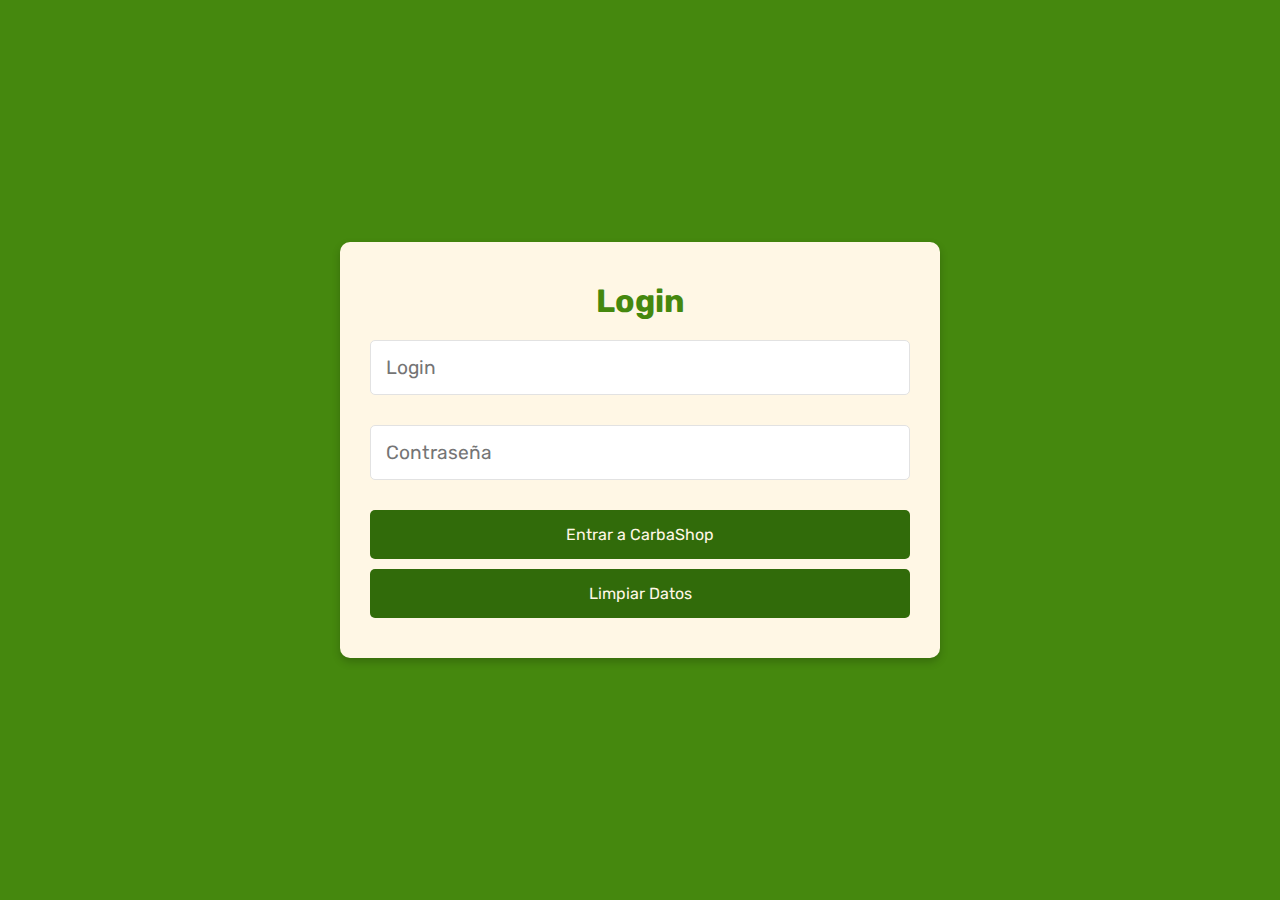
<file: index.html>
<!DOCTYPE html>
<html lang="es">
<head>
  <meta charset="UTF-8" />
  <meta name="viewport" content="width=device-width, initial-scale=1.0" />
  <title>CarbaShop</title>
  <link rel="stylesheet" type="text/css" href="./css/comun.css" />
  <link rel="stylesheet" type="text/css" href="./css/index.css" />
  <script type="text/javascript" src="js/index.js"></script>
  <!--Adjuntar aquí el resto de archivos css y js-->
</head>

<body>
  <div class="container">
    <h2>Login</h2>
    <form name="formulario" id="formulario" action="main.html" method="get">
      <input type="text" name="nombre" id="nombre" placeholder="Login"/>
      <div id="error-nombre" class="error-message"></div>
    
      <input type="password" name="password" id="password" placeholder="Contraseña"/>
      <div id="error-password" class="error-message"></div>
      <div id="botones">
          <input type="submit" id="submit" name="enviar" value="Entrar a CarbaShop" />
          <input type="button" id="limpiar" name="limpiar" value="Limpiar Datos" />
      </div>
    </form>
  </div>
</body>
</html>
</file>
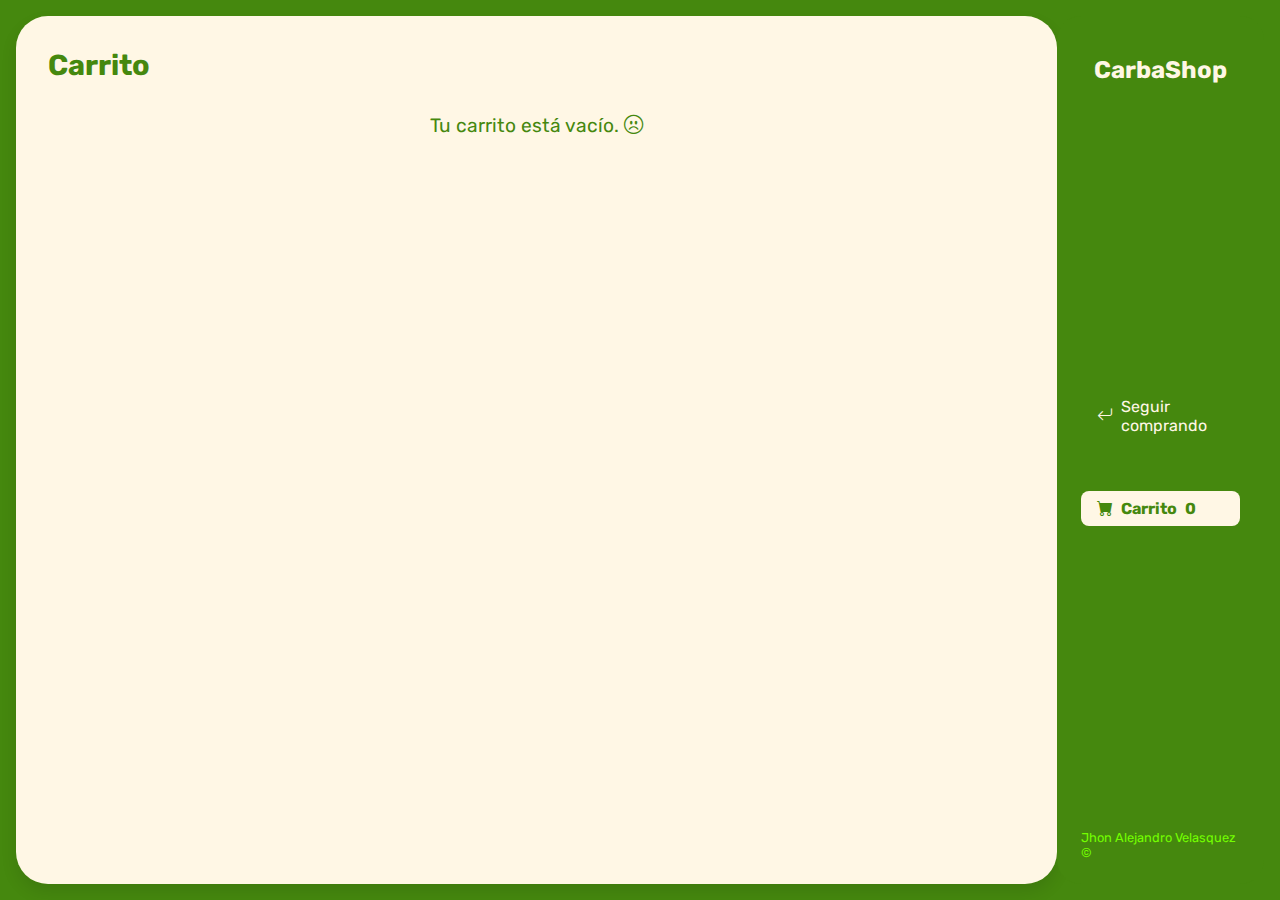
<file: carrito.html>
<!DOCTYPE html>
<html lang="es">
<head>
    <meta charset="UTF-8">
    <meta http-equiv="X-UA-Compatible" content="IE=edge">
    <meta name="viewport" content="width=device-width, initial-scale=1.0">
    <title>CarbaShop</title>
    <link rel="stylesheet" href="https://cdn.jsdelivr.net/npm/bootstrap-icons@1.9.1/font/bootstrap-icons.css">
    <link rel="stylesheet" type="text/css" href="./css/comun.css" />
    <link rel="stylesheet" type="text/css" href="./css/carrito.css" />
    <script type="text/javascript" src="js/carrito.js"></script>
    <!--Adjuntar aquí el resto de archivos css y js-->
</head>
<body>
    <div class="contenedor">
        <!-- Encabezado para móviles -->
        <header class="header-mobile">
            <h1 class="logo">CarbaShop</h1>
            <button class="open-menu" id="open-menu">
                <i class="bi bi-list"></i>
            </button>
        </header>

        <!-- Contenido principal -->
        <main>
            <h2 class="titulo-principal">Carrito</h2>
            <div class="contenedor-carrito">
                <!-- Mensaje carrito vacío -->
                <p id="carrito-vacio" class="carrito-vacio">Tu carrito está vacío. <i class="bi bi-emoji-frown"></i></p>

                <!-- Productos del carrito -->
                <div id="carrito-productos" class="carrito-productos">
                    <!-- Ejemplo de producto en el carrito -->
                    <!-- Este bloque será generado dinámicamente -->
                </div>

                <!-- Acciones del carrito -->
                <div id="carrito-acciones" class="carrito-acciones">
                    <button class="carrito-acciones-vaciar">Vaciar carrito</button>
                    <div class="carrito-acciones-derecha">
                        <div class="carrito-acciones-total">
                            <p>Total:</p>
                            <p id="Total">$0</p>
                        </div>
                        <button class="carrito-acciones-comprar">Comprar ahora</button>
                    </div>
                </div>

                <!-- Mensaje compra realizada -->
                <p id="carrito-comprado" class="carrito-comprado" style="display: none;">
                    Muchas gracias por tu compra. <i class="bi bi-emoji-laughing"></i>
                </p>
            </div>
        </main>

        <!-- Menú lateral -->
        <aside class="aside-visible">
            <button class="close-menu" id="close-menu">
                <i class="bi bi-x"></i>
            </button>
            <header>
                <h1 class="logo">CarbaShop</h1>
            </header>
            <nav>
                <ul class="menu">
                    <li>
                        <a class="boton-menu boton-volver" href="main.html">
                            <i class="bi bi-arrow-return-left"></i> Seguir comprando
                        </a>
                    </li>
                    <li>
                        <a class="boton-menu boton-carrito active" href="./carrito.html">
                            <i class="bi bi-cart-fill"></i> Carrito 
                            <span id="numerito" class="numerito">0</span>
                        </a>
                    </li>
                </ul>
            </nav>
            <footer>
                <p class="texto-footer">Jhon Alejandro Velasquez &copy;</p>
            </footer>
        </aside>
    </div>
</body>
</html>
</file>
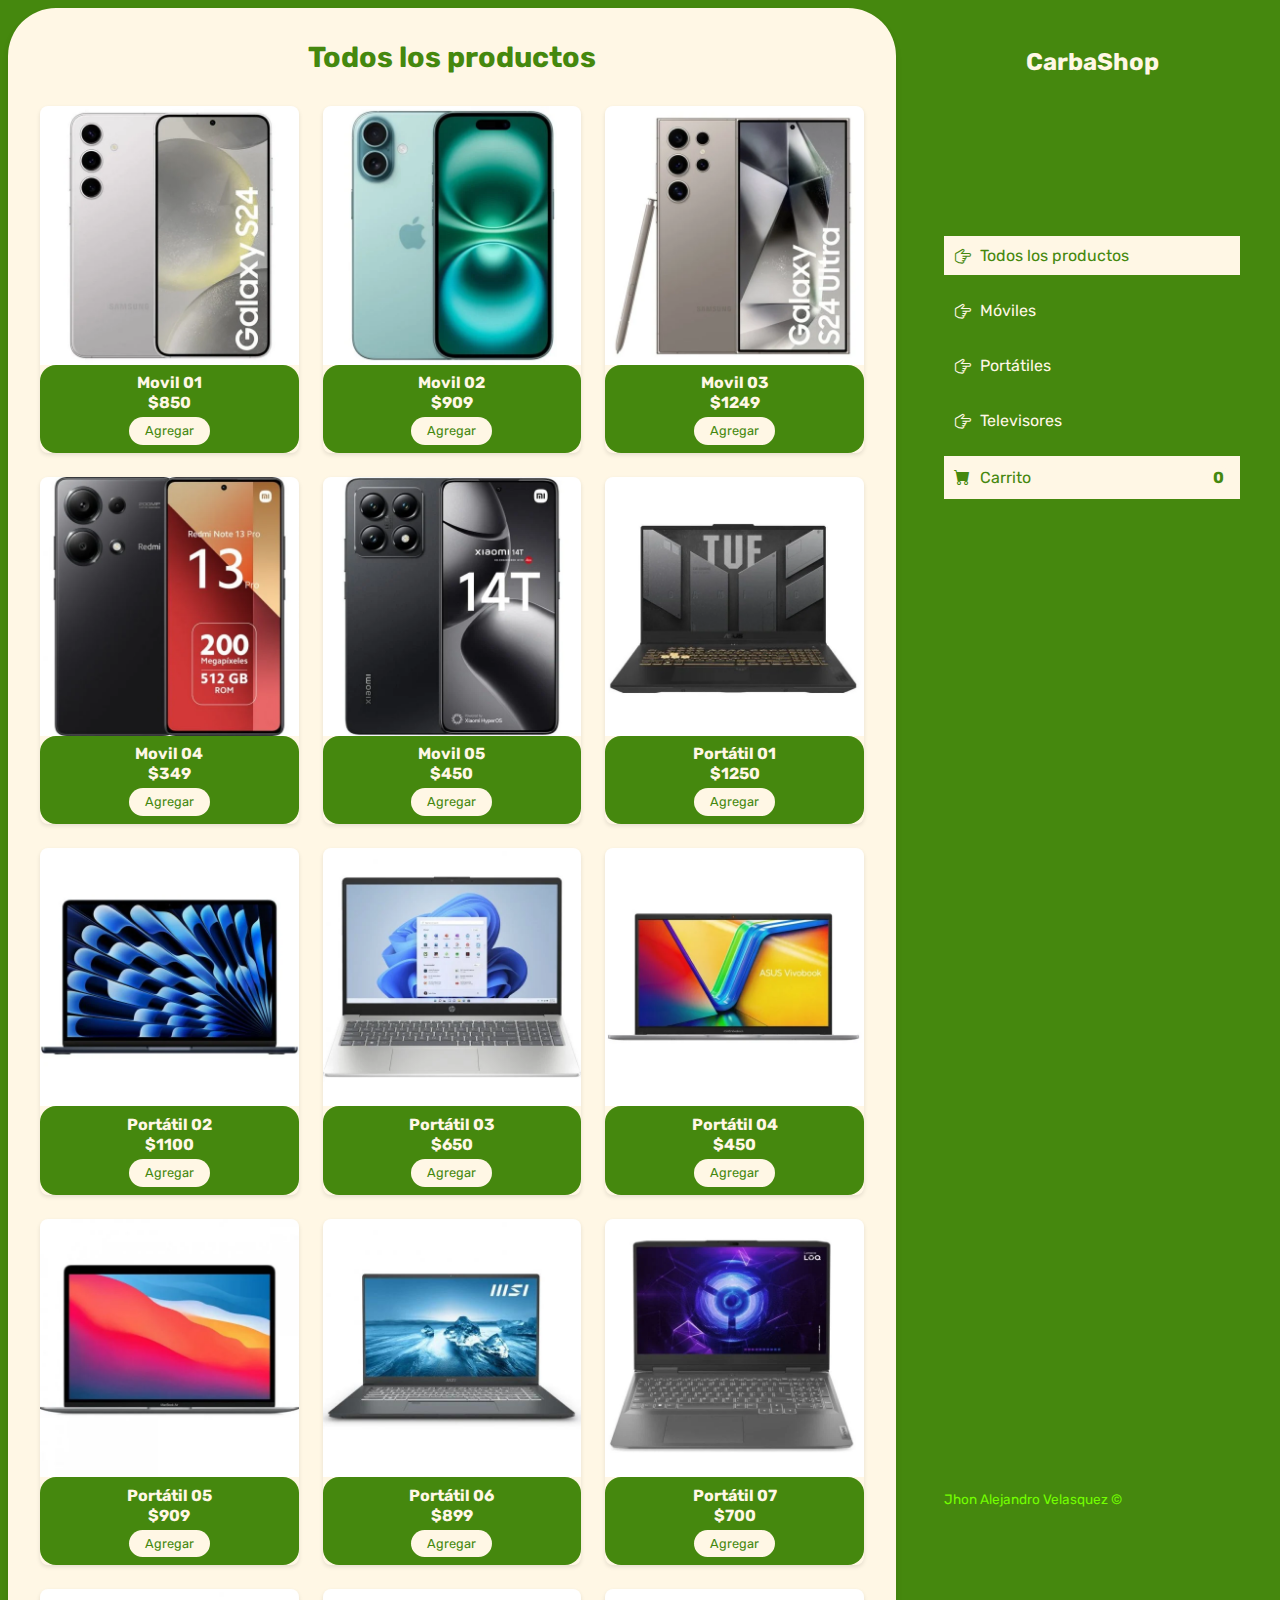
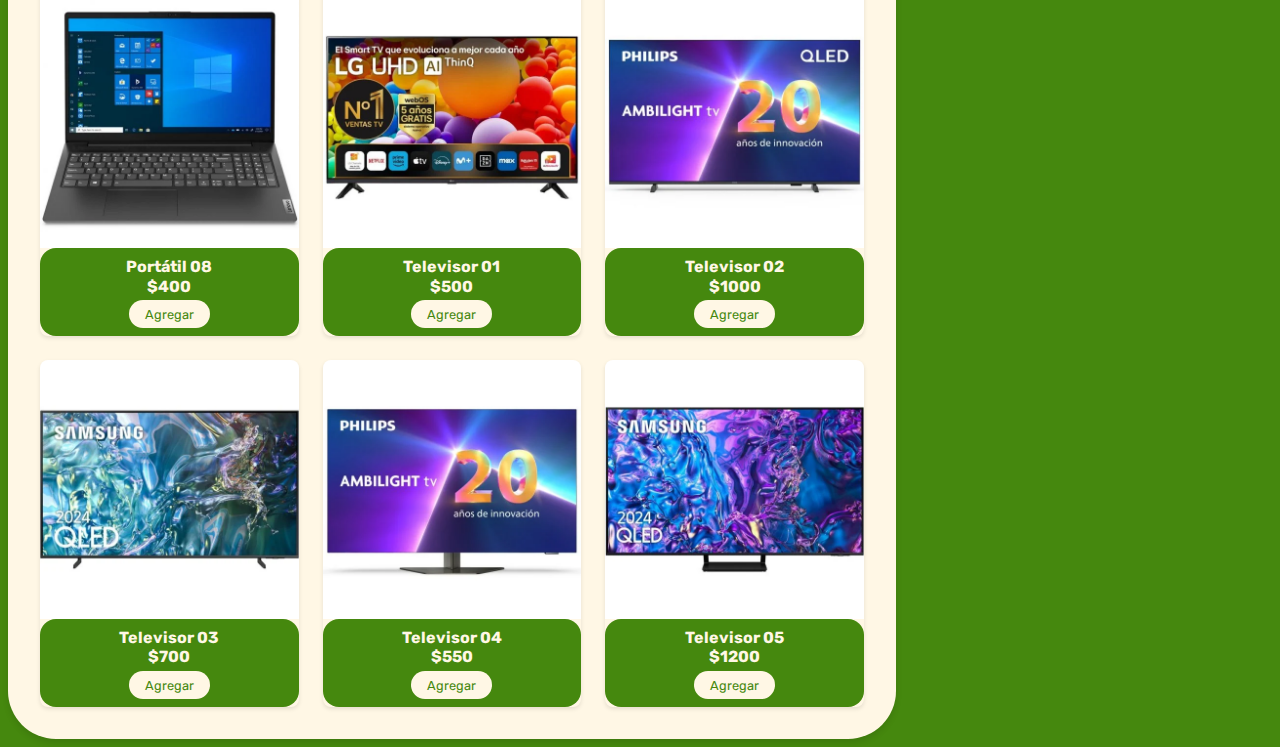
<file: main.html>
<!DOCTYPE html>
<html lang="es">
<head>
    <meta charset="UTF-8" />
    <meta name="viewport" content="width=device-width, initial-scale=1.0" />
    <title>CarbaShop</title>
    <link rel="stylesheet" href="https://cdn.jsdelivr.net/npm/bootstrap-icons@1.9.1/font/bootstrap-icons.css">
    <link rel="stylesheet" type="text/css" href="./css/comun.css" />
    <link rel="stylesheet" type="text/css" href="./css/main.css" />
    <script type="text/javascript" src="./js/main.js" ></script>
</head>
<body>
    <div class="layout">
        <div class="contenedor">
            <header class="header-mobile">
                <h1 class="logo">
                    <a href="index.html">CarbaShop</a>
                </h1>
                <button class="open-menu" id="open-menu">
                    <i class="bi bi-list"></i>
                </button>
            </header>
            <main>
                <h2 id="titulo-principal" class="titulo-principal">Todos los productos</h2>
                <div id="contenedor-productos" class="contenedor-productos">
                    <div id="contenedor-productos" class="contenedor-productos">
                        <!-- Móviles -->
                        <div class="producto">
                            <img class="producto-imagen" src="./img/moviles/01.jpg" alt="Móvil 01">
                            <div class="producto-detalles">
                                <h3 class="producto-titulo">Móvil 01</h3>
                                <p class="producto-precio">$850</p>
                                <button class="producto-agregar" data-id="movil01">Agregar</button>
                            </div>
                        </div>
                        <div class="producto">
                            <img class="producto-imagen" src="./img/moviles/02.jpg" alt="Móvil 02">
                            <div class="producto-detalles">
                                <h3 class="producto-titulo">Móvil 02</h3>
                                <p class="producto-precio">$909</p>
                                <button class="producto-agregar" data-id="movil02">Agregar</button>
                            </div>
                        </div>
                        <!-- Portátiles -->
                        <div class="producto">
                            <img class="producto-imagen" src="./img/portatiles/01.jpg" alt="Portátil 01">
                            <div class="producto-detalles">
                                <h3 class="producto-titulo">Portátil 01</h3>
                                <p class="producto-precio">$1250</p>
                                <button class="producto-agregar" data-id="portatil01">Agregar</button>
                            </div>
                        </div>
                        <!-- Televisores -->
                        <div class="producto">
                            <img class="producto-imagen" src="./img/televisiones/01.jpg" alt="Televisor 01">
                            <div class="producto-detalles">
                                <h3 class="producto-titulo">Televisor 01</h3>
                                <p class="producto-precio">$500</p>
                                <button class="producto-agregar" data-id="televisor01">Agregar</button>
                            </div>
                        </div>
                    </div>
                </div>
            </main>
        </div>
        <aside class="aside-visible">
            <button class="close-menu" id="close-menu">
                <i class="bi bi-x"></i>
            </button>
            <header>
                <h1 class="logo">CarbaShop</h1>
            </header>
            <nav>
                <ul class="menu">
                    <li><button id="todos" class="boton-menu boton-categoria active"><i class="bi bi-hand-index-thumb"></i>Todos los productos</button></li>
                    <li><button id="moviles" class="boton-menu boton-categoria"><i class="bi bi-hand-index-thumb"></i>Móviles</button></li>
                    <li><button id="portatiles" class="boton-menu boton-categoria"><i class="bi bi-hand-index-thumb"></i>Portátiles</button></li>
                    <li><button id="televisores" class="boton-menu boton-categoria"><i class="bi bi-hand-index-thumb"></i>Televisores</button></li>
                    <li><a class="boton-menu boton-carrito active" href="./carrito.html"><i class="bi bi-cart-fill"></i>Carrito <span id="numerito" class="numerito">0</span></a></li>
                </ul>
            </nav>
            <footer>
                <p class="texto-footer">Jhon Alejandro Velasquez &copy;</p>
            </footer>
        </aside>
    </div>
</body>
</html>
</file>
<file: css/comun.css>
@import url('https://fonts.googleapis.com/css2?family=Rubik:wght@300;400;500;600;700;800;900&display=swap');

:root {
    /*Variables de colores*/
    --clr-main: #45880e;
    --clr-main-light: #73ff00;
    --clr-white: #fff7e5;
    --clr-gray: #e2e2e2;
    --clr-green: #316b0a; /*Color boton zona carrito*/
    --clr-red: #961818;
}

* {
    margin: 0;
    padding: 0;
    box-sizing: border-box;
    font-family: 'Rubik', sans-serif;
}

html {
    /* Valor por defecto */
    font-size: 16px;
}

h1, h2, h3, h4, h5, h6, p, a, input, textarea, ul{
    margin: 0;
    padding: 0;
}

ul {
    list-style-type: none;
}

a {
    text-decoration: none;
}

.texto-footer{
    color: var(--clr-main-light); /*  verde fosforito*/
    font-size: .85rem;
}
</file>
<file: css/index.css>
/* Fondo general de la página */
body {
    background-color: var(--clr-main); 
    padding: 0;
    font-family: 'Rubik', sans-serif;
    display: flex;
    justify-content: center;
    align-items: center;
    height: 100vh; 
}

/* Estilo para el formulario */
.container {
    width: 37.5rem; 
    background-color: #fff7e5; 
    padding: 2.5rem 1.875rem 1.875rem; 
    border-radius: 0.625rem; 
    box-shadow: 0 0.25rem 0.5rem rgba(0, 0, 0, 0.2); 
    text-align: center;
    position: relative;
}

/* Estilo para el título "Login" */
h2 {
    color: #45880e; 
    font-size: 2rem; 
    margin-bottom: 1.25rem; 
}

/* Inputs */
input[type="text"], input[type="password"] {
    width: 100%;
    padding: 0.9375rem; 
    margin-bottom: 1.25rem; 
    border: 0.0625rem solid #e2e2e2; 
    border-radius: 0.3125rem; 
    font-size: 1.2rem; 
}

/* Mensajes de error */
.error-message {
    color: var(--clr-red); 
    font-size: 1rem; 
    margin-bottom: 0.625rem; 
    text-align: left; 
}

/* Botones */
#botones input {
    width: 100%; 
    padding: 0.9375rem; 
    font-size: 1rem;
    border: none;
    border-radius: 0.3125rem; 
    cursor: pointer;
    margin-bottom: 0.625rem; 
}

#submit {
    background-color: var(--clr-green); 
    color: var(--clr-white);
}

#limpiar {
    background-color: var(--clr-green); 
    color: var(--clr-white);
}

#submit:hover {
    background-color: var(--clr-main-light); 
}

#limpiar:hover {
    background-color: var(--clr-main-light); 
    color: var(--clr-white);
}
</file>
<file: css/carrito.css>
/* Variables de colores */
:root {
    --clr-main: #45880e;
    --clr-main-light: #73ff00;
    --clr-white: #fff7e5;
    --clr-gray: #e2e2e2;
    --clr-red-error: #ff4d4d;
}

/* Reset */
* {
    margin: 0;
    padding: 0;
    box-sizing: border-box;
    font-family: 'Rubik', sans-serif;
}

/* General */
body {
    background-color: var(--clr-main);
    display: flex;
    justify-content: flex-start;
    align-items: center;
    height: 100vh;
    padding: 1rem;
}

/* Contenedor principal */
.contenedor {
    display: flex;
    width: 100%;
    max-width: 100%;
    height: 100%;
    gap: 0;
    margin-left: 0;
}

/* Ocultamos algunos elementos que luego emplearemos */
.header-mobile .logo {
    display: none;
}

.header-mobile {
    display: none;
}

.carrito-comprado {
    display: none;
}

#close-menu {
    display: none;
}

/* Main */
main {
    flex: 4.3;
    background-color: var(--clr-white);
    border-radius: 2rem;
    box-shadow: 0 0.5rem 1rem rgba(0, 0, 0, 0.1);
    padding: 2rem;
    overflow: auto;
    scrollbar-width: none;
    display: flex;
    flex-direction: column;
}

.titulo-principal {
    font-size: 1.8rem;
    color: var(--clr-main);
    font-weight: bold;
    margin-bottom: 1rem;
    text-align: left;
}

/* Aside */
.aside-visible {
    flex: 0.7;
    background-color: var(--clr-main);
    color: var(--clr-white);
    display: flex;
    flex-direction: column;
    justify-content: space-between;
    padding: 1.5rem;
    border-radius: 1.5rem;
}

.aside-visible .logo {
    font-size: 1.5rem;
    text-align: center;
    margin-top: 1rem;
    cursor: pointer;
}

.menu {
    list-style: none;
    display: flex;
    flex-direction: column;
    gap: 3rem;
}

.boton-menu {
    display: flex;
    align-items: center;
    color: var(--clr-white);
    border: none;
    font-size: 1rem;
    cursor: pointer;
    gap: 0.5rem;
    padding: 0.5rem 1rem;
    border-radius: 0.5rem;
    transition: background-color 0.3s, color 0.3s;
}

.boton-menu:hover {
    background-color: var(--clr-white); 
    color: var(--clr-main);
}

.boton-menu.active {
    background-color: var(--clr-white); /* Fondo blanco en la sección activa */
    color: var(--clr-main);
    font-weight: bold;
}

.texto-footer {
    font-size: 0.8rem;
    text-align: left;
    color: var(--clr-main-light);
}

/* Carrito vacío */
.carrito-vacio {
    text-align: center;
    color: var(--clr-main);
    font-size: 1.2rem;
    margin-top: 1rem;
}

/* Carrito productos */
.carrito-productos {
    display: flex;
    flex-direction: column;
    gap: 1rem;
}

/* Productos que hay en el carrito */
.carrito-producto {
    display: grid;
    grid-template-columns: 0.5fr 1fr 1fr 1fr 1fr 1fr 1fr; 
    align-items: center;
    background-color: var(--clr-gray);
    border-radius: 1rem;
    padding: 1rem;
    gap: 1rem;
    text-align: left;
}

.carrito-producto-imagen {
    width: 5rem;
    height: 5rem;
    object-fit: contain;
    border-radius: 0.5rem;
}

.carrito-producto-titulo small,
.carrito-producto-cantidad small,
.carrito-producto-precio small,
.carrito-producto-subtotal small {
    font-size: 0.8rem;
    color: #555;
    display: block;
    margin-bottom: 0.2rem;
}

.carrito-producto-titulo h3,
.carrito-producto-cantidad p,
.carrito-producto-precio p,
.carrito-producto-subtotal p,
.carrito-producto-comprar {
    color: var(--clr-main);
    font-size: 1rem;
    font-weight: bold;
}

/* Botón Comprar */
.carrito-producto-comprar {
    border: none;
    background: none;
    cursor: pointer;
    transition: color 0.3s;
    text-align: left;
}

.carrito-producto-comprar:hover {
    color: var(--clr-main-light);
}

/* Botón Eliminar */
.carrito-producto-eliminar {
    border: none;
    background: transparent;
    color: var(--clr-red-error);
    font-size: 1rem;
    cursor: pointer;
    transition: color 0.3s;
}

.carrito-producto-eliminar:hover {
    color: var(--clr-main-light);
}

/* Acciones del carrito */
.carrito-acciones {
    display: flex;
    justify-content: space-between;
    align-items: center;
    margin-top: 1.5rem;
    padding: 1rem;
    background-color: var(--clr-white);
    border-radius: 1rem;
}

.carrito-acciones-vaciar {
    background-color: var(--clr-gray);
    color: var(--clr-main);
    border: none;
    border-radius: 0.5rem;
    padding: 0.5rem 1rem;
    font-size: 1rem;
    cursor: pointer;
    transition: background-color 0.3s;
}

.carrito-acciones-vaciar:hover {
    background-color: var(--clr-red-error);
    color: var(--clr-white);
}

.carrito-acciones-derecha {
    display: flex;
    align-items: center;
    gap: 1rem;
}

.carrito-acciones-total {
    display: flex;
    gap: 0.5rem;
    font-size: 1.2rem;
    font-weight: bold;
    color: var(--clr-main);
    background-color: var(--clr-gray);
}

.carrito-acciones-comprar {
    background-color: var(--clr-main);
    color: var(--clr-white);
    border: none;
    border-radius: 0.5rem;
    padding: 0.5rem 1rem;
    font-size: 1rem;
    cursor: pointer;
    transition: background-color 0.3s;
}

.carrito-acciones-comprar:hover {
    background-color: var(--clr-main-light);
    color: var(--clr-main);
}


.aside-visible.open {
    display: flex; /* Hace que el menú sea visible */
    position: fixed;
    top: 0;
    right: 0;
    height: 100%;
    background-color: var(--clr-main);
    z-index: 1000;
    padding: 2rem;
    flex-direction: column;
    justify-content: space-between;
    border-radius: 0;
}

/* Media Queries. */


/* Media Query para pantallas de hasta 850px */
@media screen and (max-width: 850px) {
    .contenedor {
        flex-direction: column; /* Pone el aside y el main uno debajo del otro */
        gap: 1rem; /* Espacio entre elementos */
    }

    .aside-visible {
        display: none; /* Oculta el menú lateral */
    }

    .header-mobile {
        display: flex; /* Muestra el header para móviles */
        justify-content: space-between;
        align-items: center;
        background-color: var(--clr-main);
        color: var(--clr-white);
        padding: 1rem;
        border-radius: 1rem;
    }

    .header-mobile .logo {
        display: block;
        font-size: 1.5rem;
        font-weight: bold;
    }

    #open-menu, #close-menu {
        display: block; /* Botones para abrir y cerrar el menú */
        font-size: 1.5rem;
        background: none;
        border: none;
        color: var(--clr-white);
        cursor: pointer;
    }

    .aside-visible.open {
        display: flex; /* Muestra el menú cuando se abre */
        position: fixed;
        top: 0;
        right: 0;
        height: 100%;
        background-color: var(--clr-main);
        z-index: 1000;
        padding: 2rem;
        flex-direction: column;
        justify-content: space-between;
        border-radius: 0;
    }

    .menu {
        gap: 2rem; /* Ajusta el espaciado entre los elementos del menú */
    }
}

/* Media Query para pantallas de hasta 600px */
@media screen and (max-width: 600px) {
    main {
        padding: 1rem; /* Reduce el padding del contenido principal */
        border-radius: 0; /* Elimina bordes redondeados */
    }

    .carrito-producto {
        grid-template-columns: 1fr 1fr; /* Menos columnas para simplificar */
        text-align: center; /* Centra los textos */
    }

    .carrito-acciones {
        flex-direction: column; /* Acciones del carrito en columna */
        gap: 1rem; /* Espacio entre botones */
    }

    .carrito-acciones-derecha {
        flex-direction: column; /* Total y botón comprar en columna */
        gap: 0.5rem;
    }

    .header-mobile {
        border-radius: 0; /* Elimina el borde redondeado */
    }
}
</file>
<file: css/main.css>
/* Variables de colores */
:root {
    --clr-main: #45880e;
    --clr-main-light: #73ff00;
    --clr-white: #fff7e5;
    --clr-gray: #e2e2e2;
    --clr-crema: #fff7e5;
}

/* Reset */
* {
    margin: 0;
    padding: 0;
    box-sizing: border-box;
    font-family: 'Rubik', sans-serif;
}

body {
    background-color: var(--clr-main);
    display: flex;
    justify-content: center;
    align-items: center;
    min-height: 100vh;
    padding: 0.5rem;
}

/* Contenedor principal */
.layout {
    display: flex;
    justify-content: center;
    gap: 1rem;
    width: 100%;
    max-width: 120rem;
    padding: 1rem;
    background-color: var(--clr-main);
    padding: 0;
}

.contenedor {
    flex: 3;
    background-color: var(--clr-crema);
    border-radius: 3em;
    overflow: hidden;
    box-shadow: 0 0.25rem 0.375rem rgba(0, 0, 0, 0.1);
    display: flex;
    flex-direction: column;
    margin: 0;
}

main {
    padding: 2rem;
    display: flex;
    flex-direction: column;
    gap: 2rem;
}

main h2 {
    color: var(--clr-main);
    font-size: 1.8rem;
    text-align: center;
}

.contenedor-productos {
    display: grid;
    grid-template-columns: repeat(auto-fit, minmax(200px, 1fr));
    gap: 1.5rem;
    min-height: 90vh;
}

.header-mobile .logo {
    display: none; /* Ocultar solo el CarbaShop de la izquierda */
}

/* Con esto giramos el dedo de la mano a la derecha*/
.boton-menu .bi-hand-index-thumb {
    transform: rotate(90deg);  /*Realizamos un giro de 90º*/
    display: inline-block; }


/* Producto */
.producto {
    background-color: var(--clr-white);
    
    border-radius: 0.5rem;
    overflow: hidden;
    box-shadow: 0 0.125rem 0.25rem rgba(0, 0, 0, 0.1);
    text-align: center;
    display: flex;
    flex-direction: column;
    justify-content: flex-start; /* Alineamos el contenido al inicio */
    height: auto; /* Le ponemos una altura automática */
}


.producto-detalles {
    background-color: var(--clr-main);
    color: var(--clr-crema);
    padding: 0.5rem; 
    border-radius: 1rem
}

.producto-titulo, .producto-precio {
    font-size: 1rem;
    font-weight: bold; /*Creo que es en negrita o así lo percibí yo*/
    color: var(--clr-crema);
    margin: 0.05rem 0; 
}

.producto-agregar {
    background-color: var(--clr-white);
    color: var(--clr-main);
    border: none;
    border-radius: 1rem;
    padding: 0.4rem 1rem;
    font-size: 0.8rem; 
    cursor: pointer;
    margin-top: 0.25rem; 
}

.producto-agregar:hover {
    background-color: var(--clr-main-light);
    color: var(--clr-main);
}

/* Menú lateral derecho */
.aside-visible {
    flex: 1;
    background-color: var(--clr-main);
    color: var(--clr-white);
    padding: 2rem;
    display: flex;
    flex-direction: column;
    justify-content: flex-start;
    gap: 2rem;
}

.aside-visible .logo {
    display: block;
    color: var(  --clr-white);
    font-size: 1.5rem;
    text-align: center;
    margin-bottom: 8rem;
    margin-top: 0.5rem; 
}

.aside-visible nav ul {
    list-style: none;
    padding: 0;
    display: flex;
    flex-direction: column;
    gap: 1rem;
}

.boton-menu {
    width: 100%;
    padding: 0.625rem;
    color: var(--clr-white);
    background-color: var(--clr-main);
    border: none;
    font-size: 1rem;
    text-align: left;
    cursor: pointer;
    display: flex;
    align-items: center;
    gap: 0.625rem;
}

.boton-menu:hover, .boton-menu.active {
    background-color: var(--clr-crema);
    color: var(--clr-main);
}



/* Ocultamos el menú lateral izquierdo y el botón de cerrar */
.header-mobile {
    display: none; 
}

#close-menu {
    display: none; 
}

.logo {
    display: none;
}

.numerito {
    background-color: var(--clr-white);
    color: var(--clr-main);
    font-weight: bold;
    padding: 0.125rem 0.375rem;
    border-radius: 50%;
    margin-left: auto;
}

.texto-footer {
    font-size: 0.85rem;
    text-align: left;
    color: var(--clr-main-light);
    padding-top: 60rem;

}


/* Media Query para 850px */
@media screen and (max-width: 850px) {
    .contenedor-productos {
        grid-template-columns: repeat(3, 1fr); 
        gap: 1rem; 
    }

    .aside-visible {
        padding: 1rem;
    }

    .boton-menu {
        font-size: 0.9rem;
        padding: 0.5rem;
    }
}

/* Media Query para 675px */
@media screen and (max-width: 675px) {
    .contenedor-productos {
        display: flex;
        flex-direction: column;
        align-items: center; 
        gap: 1rem;
        padding: 0.5rem;
    }

    .producto {
        display: flex;
        flex-direction: column;
        align-items: center;
        justify-content: center;
        width: 100%;
        max-width: 300px;
        margin: 0 auto;
        box-shadow: 0 0.125rem 0.25rem rgba(0, 0, 0, 0.1);
        border-radius: 0.5rem;
        padding: 1rem;
        background-color: var(--clr-white);
    }

    .producto img {
        width: 100%;
        height: auto;
        max-height: 200px;
        object-fit: contain;
    }

    /* Mostramos el texto "CarbaShop" a la izquierda */
    .header-mobile {
        display: flex;
        justify-content: space-between;
        align-items: center;
        padding: 0.5rem 1rem;
        background-color: var(--clr-main);
        color: var(--clr-crema);
        box-shadow: 0 0.125rem 0.25rem rgba(0, 0, 0, 0.1);
    }

    .header-mobile .logo {
        display: block;
        font-size: 1.3rem;
        font-weight: bold;
        color: var(--clr-main-light);
    }

    
    .header-mobile button {
        background: none;
        border: none;
        color: var(--clr-crema);
        font-size: 1.5rem;
        cursor: pointer;
    }

    
    .aside-visible {
        display: none;
        position: fixed;
        top: 0;
        right: 0; 
        width: 70%;
        height: 100%;
        background-color: var(--clr-main);
        box-shadow: -0.125rem 0 0.25rem rgba(0, 0, 0, 0.1);
        z-index: 1000;
        padding: 2rem 1rem;
        flex-direction: column;
        gap: 1.5rem;
    }

   
    .aside-visible.open {
        display: none;
    }

    .aside-visible .boton-menu {
        background-color: transparent;
        color: var(--clr-white);
        text-align: left;
        font-size: 1rem;
        padding: 0.75rem 1rem;
        border: none;
        cursor: pointer;
    }

    .aside-visible .boton-menu:hover {
        background-color: var(--clr-crema);
        color: var(--clr-main);
    }
}


/* Media Query para 400px */
@media screen and (max-width: 400px) {
    .contenedor {
        border-radius: 1rem;
        margin: 0.5rem;
        padding: 0.5rem;
    }

    .contenedor-productos {
        display: flex;
        flex-direction: column; 
        align-items: center; 
        gap: 1rem; 
    }

    .producto {
        display: flex;
        flex-direction: column;
        align-items: center; 
        justify-content: center; 
        width: 100%; 
        max-width: 300px; 
        margin: 0 auto; 
        box-shadow: 0 0.125rem 0.25rem rgba(0, 0, 0, 0.1);
        border-radius: 0.5rem;
        padding: 1rem;
        background-color: var(--clr-white);
    }

    .producto img {
        width: 100%; 
        height: auto; 
        object-fit: contain; 
        max-height: 200px; 
    }

    .producto-detalles {
        background-color: var(--clr-main);
        color: var(--clr-crema);
        padding: 0.8rem;
        text-align: center;
        border-radius: 0.5rem;
        width: 100%;
    }

    .producto-titulo,
    .producto-precio {
        font-size: 1rem;
        margin: 0.5rem 0;
    }

    .producto-agregar {
        font-size: 0.9rem;
        padding: 0.5rem 1rem;
        margin-top: 0.5rem;
    }

    /* Menú Superior */
    .header-mobile {
        display: flex;
        justify-content: space-between;
        align-items: center;
        background-color: var(--clr-main);
        padding: 0.5rem 1rem;
        color: var(--clr-crema);
        box-shadow: 0 0.125rem 0.25rem rgba(0, 0, 0, 0.1);
    }

    .header-mobile .logo {
        font-size: 1.3rem;
        font-weight: bold;
        color: var(--clr-main-light);
    }

    .header-mobile button {
        background: none;
        border: none;
        color: var(--clr-crema);
        font-size: 1.5rem;
        cursor: pointer;
    }

    .aside-visible {
        display: none; /* Ocultamos el menú lateral */
    }
}
</file>
